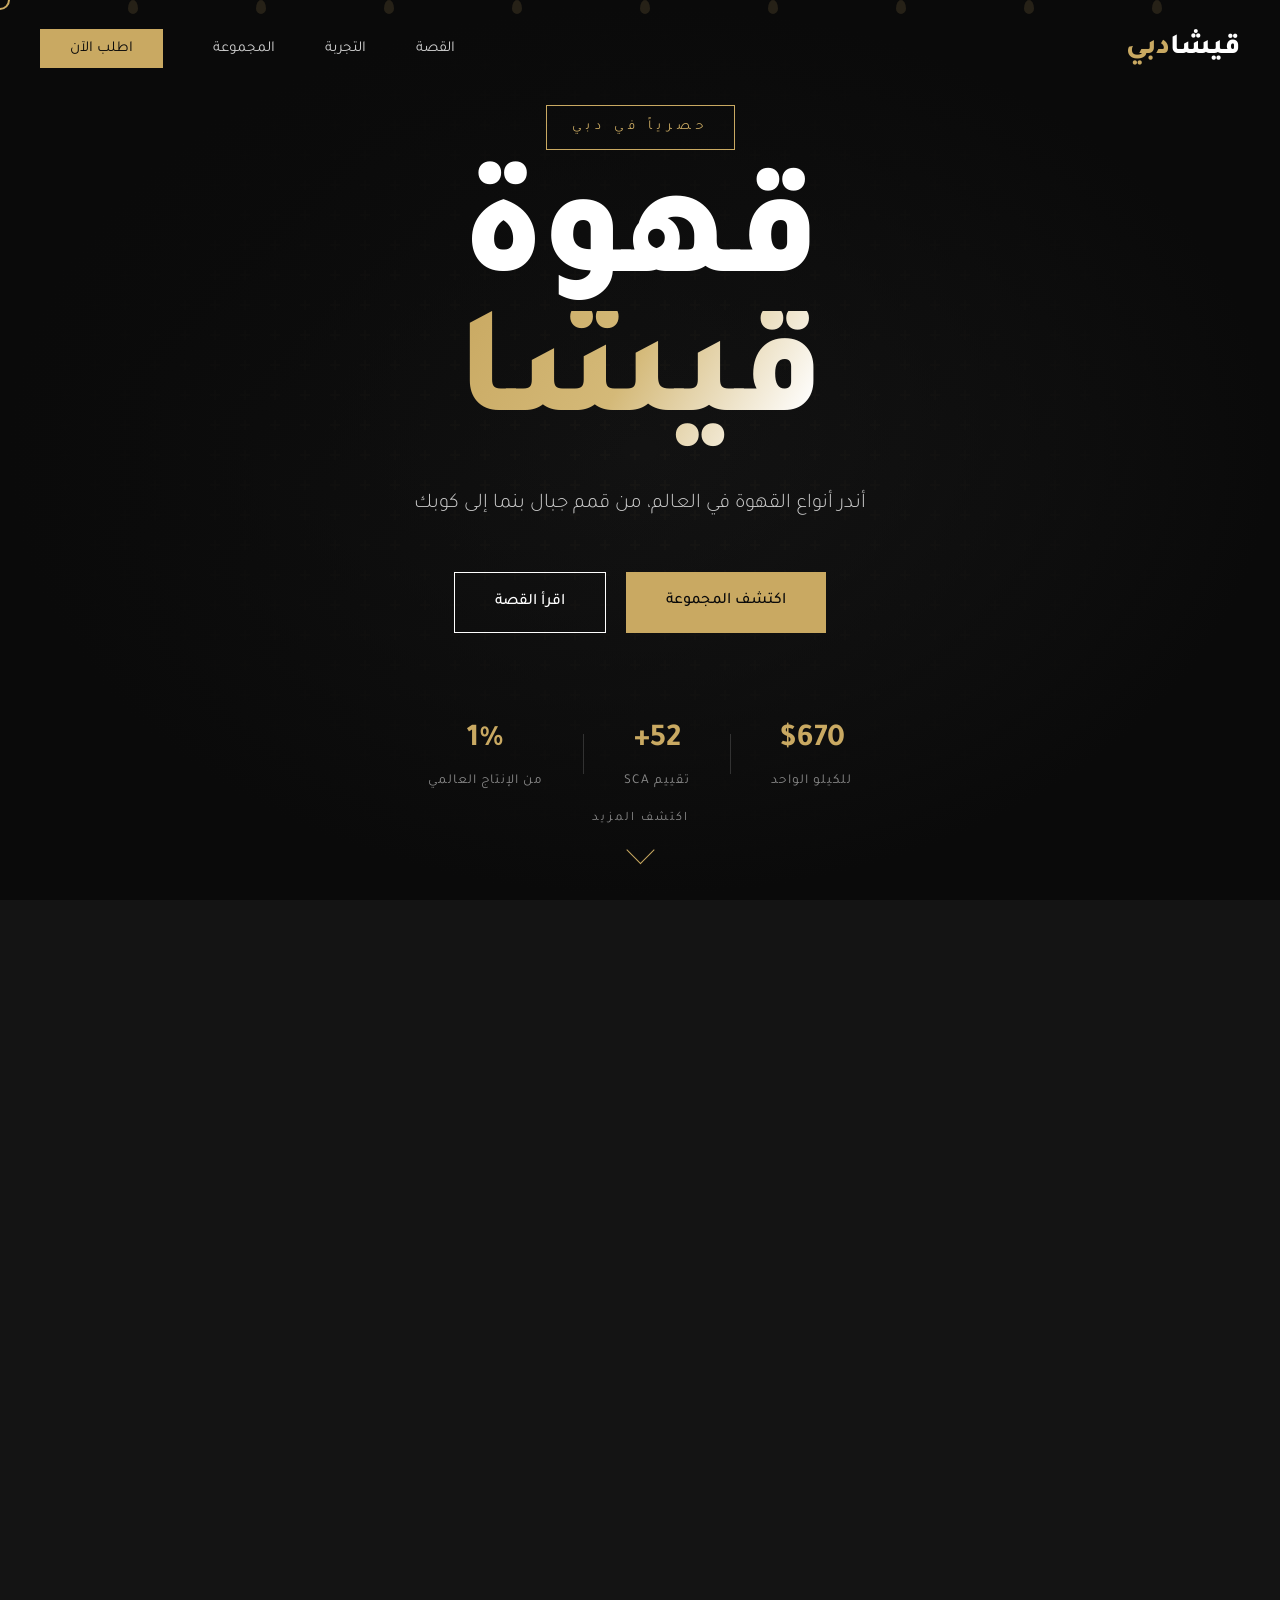
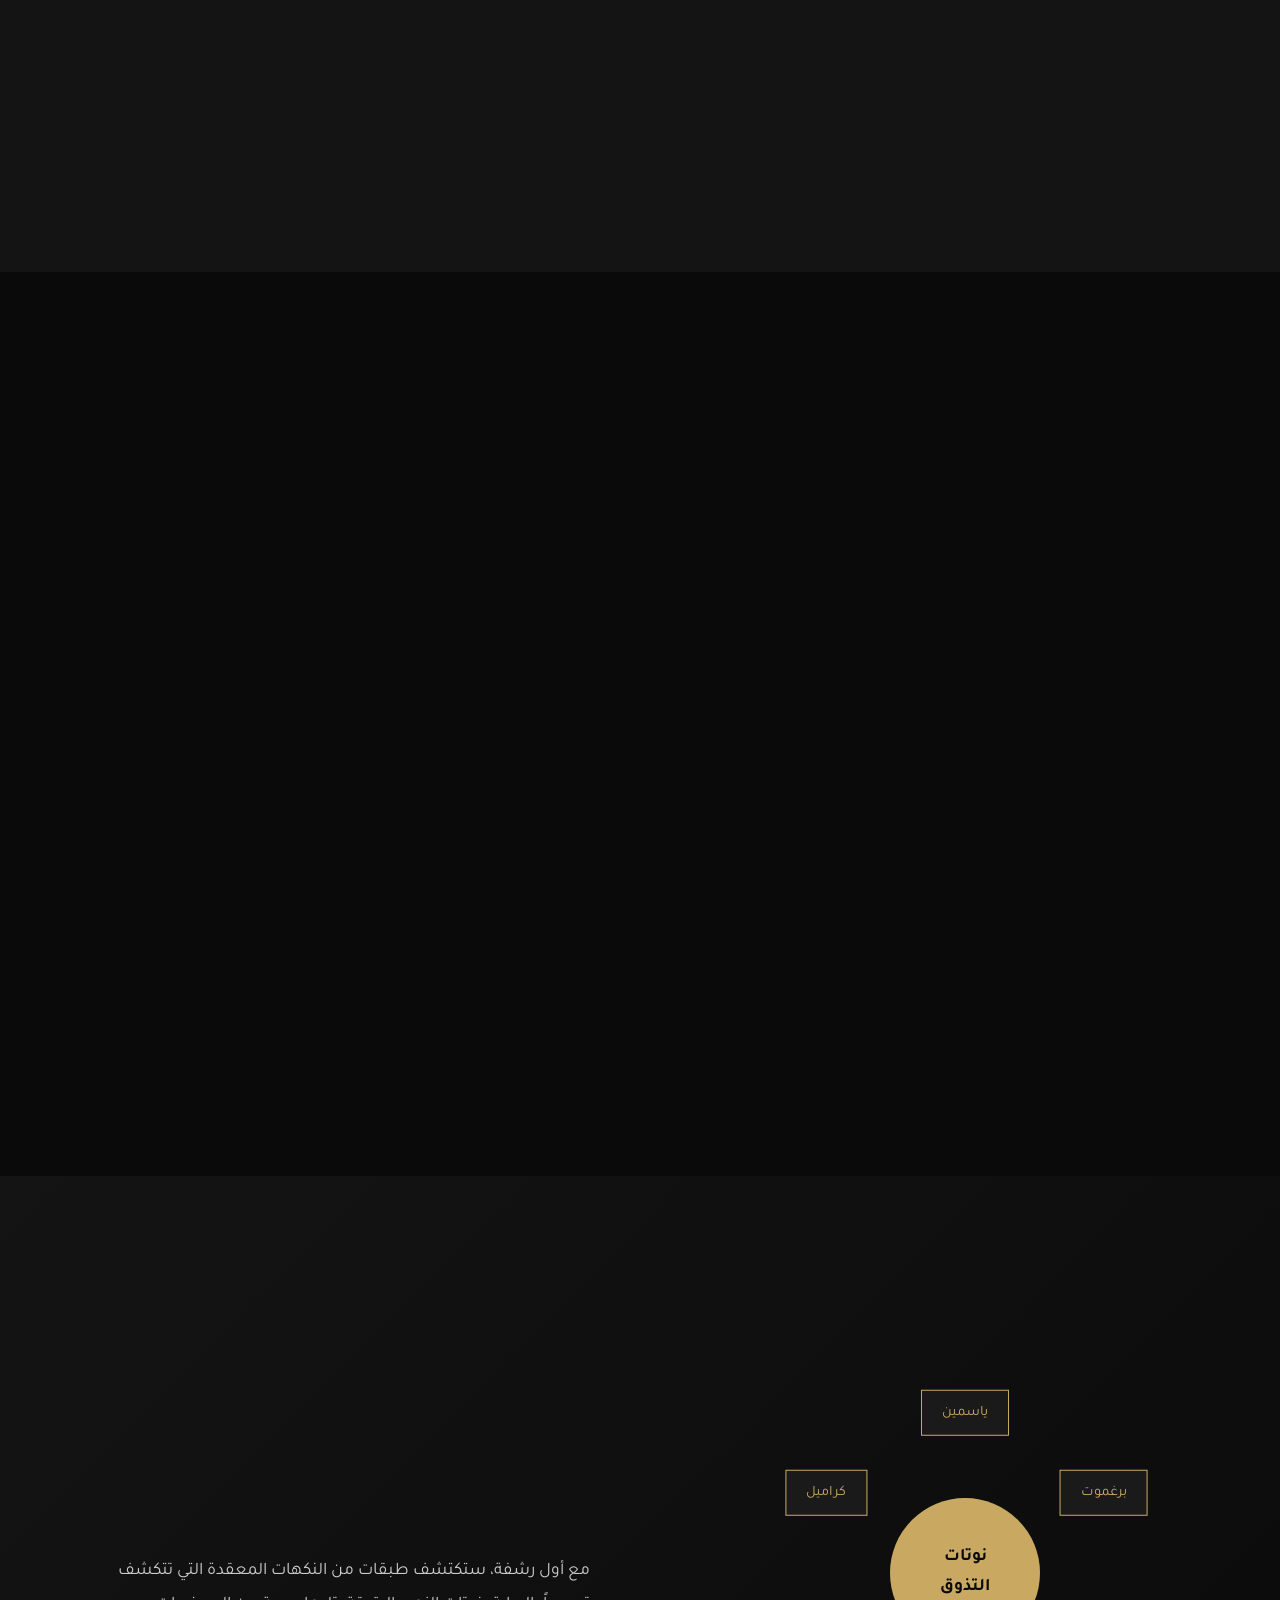
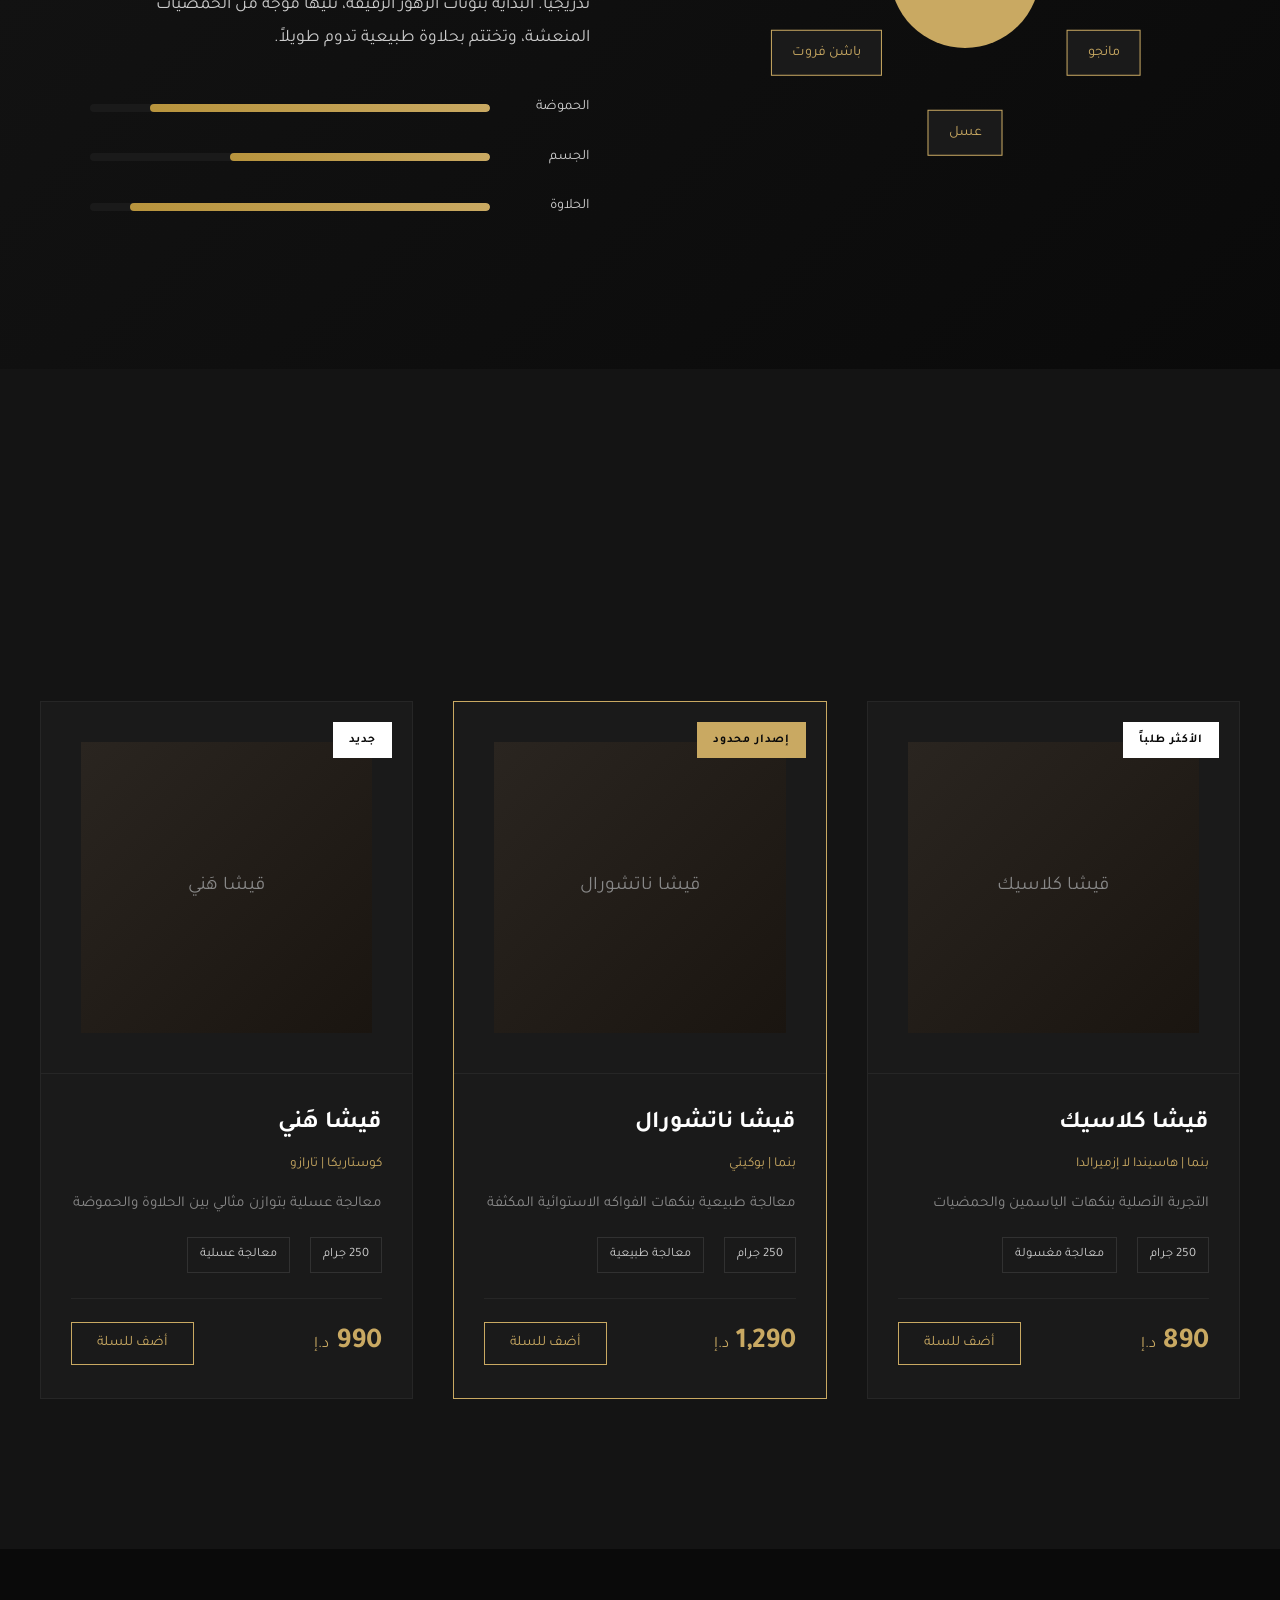
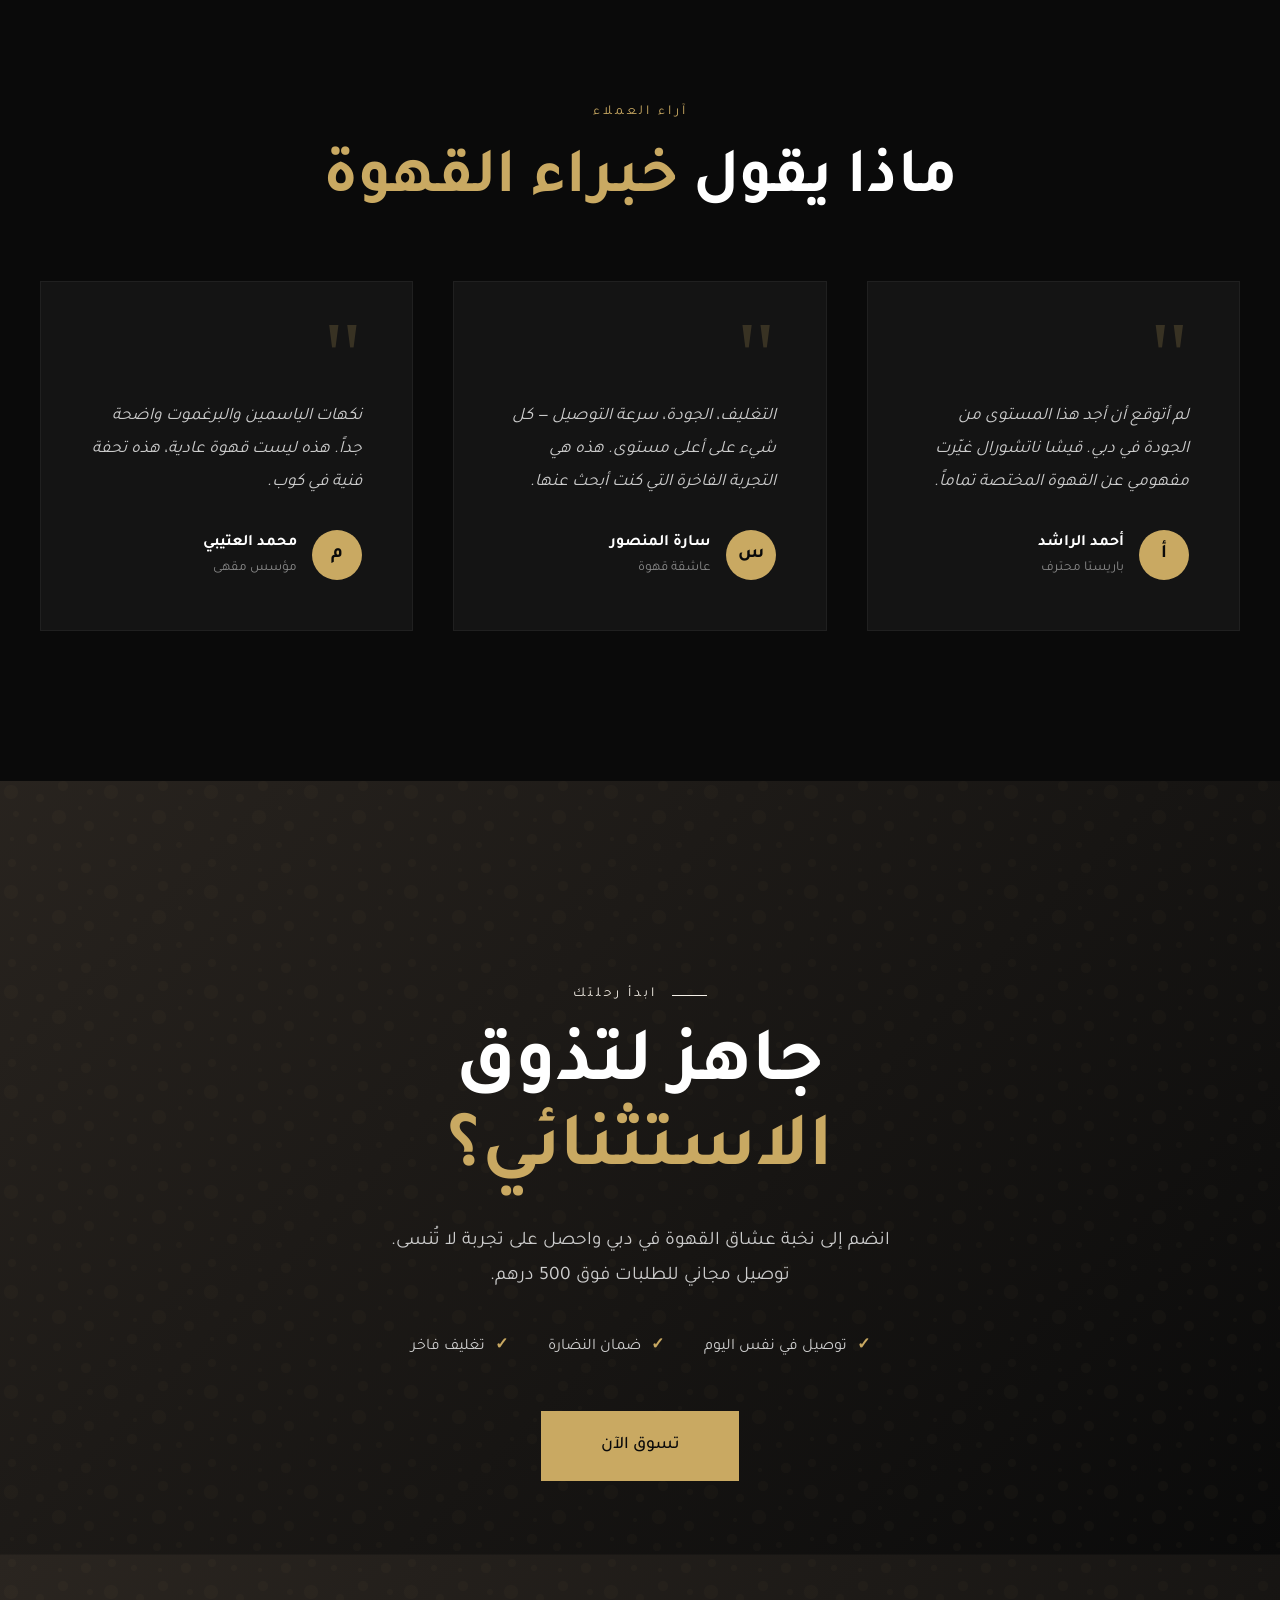
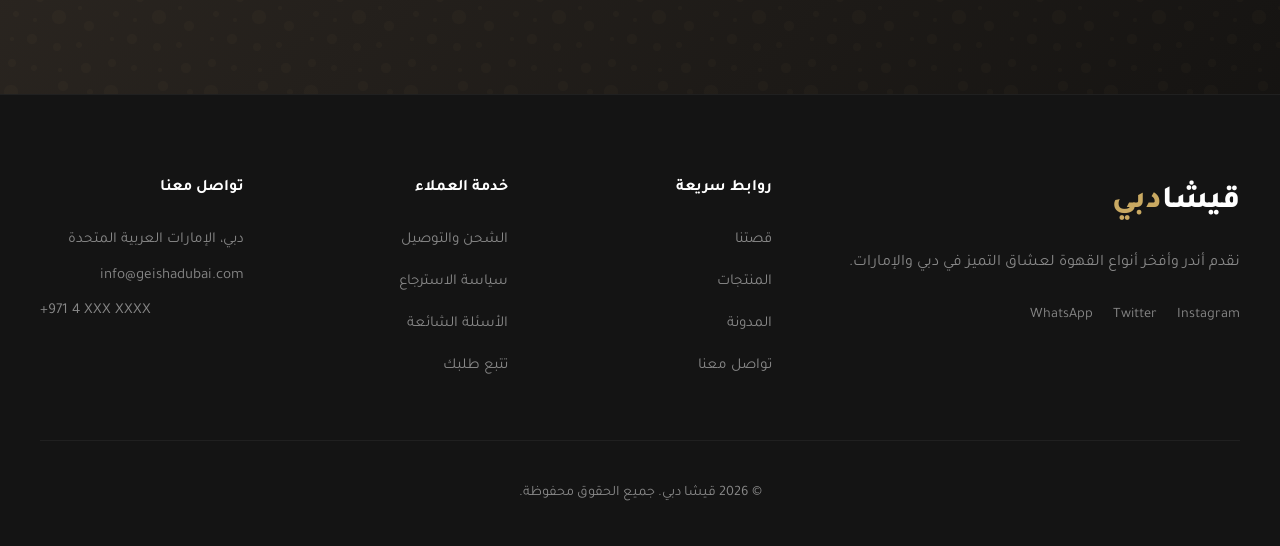
<file: index.html>
<!DOCTYPE html>
<html lang="ar" dir="rtl">
<head>
    <meta charset="UTF-8">
    <meta name="viewport" content="width=device-width, initial-scale=1.0">
    <title>قيشا دبي | القهوة الأسطورية</title>
    <link rel="preconnect" href="https://fonts.googleapis.com">
    <link rel="preconnect" href="https://fonts.gstatic.com" crossorigin>
    <link href="https://fonts.googleapis.com/css2?family=Tajawal:wght@300;400;500;700;800&display=swap" rel="stylesheet">
    <link rel="stylesheet" href="styles.css">
</head>
<body>
    <!-- Navigation -->
    <nav class="navbar">
        <div class="nav-container">
            <a href="#" class="logo">قيشا<span>دبي</span></a>
            <ul class="nav-links">
                <li><a href="#story">القصة</a></li>
                <li><a href="#experience">التجربة</a></li>
                <li><a href="#collection">المجموعة</a></li>
                <li><a href="#order" class="nav-cta">اطلب الآن</a></li>
            </ul>
        </div>
    </nav>

    <!-- Hero Section -->
    <section class="hero">
        <div class="hero-overlay"></div>
        <div class="hero-content">
            <span class="hero-tag">حصرياً في دبي</span>
            <h1 class="hero-title">
                قهوة<br>
                <span class="gold-text">قيشا</span>
            </h1>
            <p class="hero-subtitle">أندر أنواع القهوة في العالم، من قمم جبال بنما إلى كوبك</p>
            <div class="hero-cta">
                <a href="#order" class="btn btn-primary">اكتشف المجموعة</a>
                <a href="#story" class="btn btn-secondary">اقرأ القصة</a>
            </div>
            <div class="hero-stats">
                <div class="stat">
                    <span class="stat-number">$1,200</span>
                    <span class="stat-label">للكيلو الواحد</span>
                </div>
                <div class="stat-divider"></div>
                <div class="stat">
                    <span class="stat-number">94+</span>
                    <span class="stat-label">تقييم SCA</span>
                </div>
                <div class="stat-divider"></div>
                <div class="stat">
                    <span class="stat-number">2%</span>
                    <span class="stat-label">من الإنتاج العالمي</span>
                </div>
            </div>
        </div>
        <div class="scroll-indicator">
            <span>اكتشف المزيد</span>
            <div class="scroll-arrow"></div>
        </div>
    </section>

    <!-- Story Section -->
    <section id="story" class="story-section">
        <div class="container">
            <div class="story-grid">
                <div class="story-image">
                    <div class="image-frame">
                        <div class="image-placeholder">
                            <span>صورة مزارع قيشا</span>
                        </div>
                    </div>
                    <div class="floating-badge">
                        <span class="badge-year">منذ</span>
                        <span class="badge-number">1931</span>
                    </div>
                </div>
                <div class="story-content">
                    <span class="section-tag">الأصل</span>
                    <h2 class="section-title">قصة استثنائية<br>تبدأ من <span class="gold-text">إثيوبيا</span></h2>
                    <p class="story-text">
                        في أعماق غابات جيشا الإثيوبية، اكتُشفت هذه الحبة النادرة عام 1931.
                        رحلة امتدت عبر القارات حتى وصلت إلى مرتفعات بوكيتي في بنما،
                        حيث وجدت موطنها المثالي على ارتفاع 1,800 متر.
                    </p>
                    <p class="story-text">
                        اليوم، قيشا ليست مجرد قهوة — إنها تجربة حسية نادرة،
                        تحتضن نكهات الياسمين والبرغموت مع لمسات من فاكهة الاستوائية
                        التي لا تُنسى.
                    </p>
                    <div class="story-features">
                        <div class="feature">
                            <div class="feature-icon">🏔️</div>
                            <span>ارتفاع 1,800م</span>
                        </div>
                        <div class="feature">
                            <div class="feature-icon">🌡️</div>
                            <span>معالجة طبيعية</span>
                        </div>
                        <div class="feature">
                            <div class="feature-icon">✨</div>
                            <span>حصاد يدوي</span>
                        </div>
                    </div>
                </div>
            </div>
        </div>
    </section>

    <!-- Experience Section -->
    <section id="experience" class="experience-section">
        <div class="container">
            <div class="section-header">
                <span class="section-tag">التجربة</span>
                <h2 class="section-title">لماذا قيشا<br><span class="gold-text">استثنائية؟</span></h2>
            </div>
            <div class="experience-grid">
                <div class="experience-card">
                    <div class="card-number">01</div>
                    <h3 class="card-title">نكهة لا تُضاهى</h3>
                    <p class="card-text">
                        مزيج فريد من الياسمين، البرغموت، والمانجو الناضجة
                        يخلق سيمفونية من النكهات لم تختبرها من قبل.
                    </p>
                </div>
                <div class="experience-card">
                    <div class="card-number">02</div>
                    <h3 class="card-title">ندرة حقيقية</h3>
                    <p class="card-text">
                        أقل من 2% من إنتاج القهوة العالمي. كل كيس تحصل عليه
                        هو قطعة نادرة من التميز.
                    </p>
                </div>
                <div class="experience-card">
                    <div class="card-number">03</div>
                    <h3 class="card-title">معالجة دقيقة</h3>
                    <p class="card-text">
                        72 ساعة من التخمير المتحكم، تجفيف بطيء تحت الشمس،
                        وتحميص مخصص يحافظ على كل نوتة نكهة.
                    </p>
                </div>
                <div class="experience-card">
                    <div class="card-number">04</div>
                    <h3 class="card-title">تجربة فاخرة</h3>
                    <p class="card-text">
                        من التغليف الفاخر إلى بطاقة المصدر الموثقة،
                        كل تفصيلة صُممت لتجربة استثنائية.
                    </p>
                </div>
            </div>
        </div>
    </section>

    <!-- Tasting Notes -->
    <section class="tasting-section">
        <div class="container">
            <div class="tasting-content">
                <div class="tasting-wheel">
                    <div class="wheel-center">
                        <span>نوتات</span>
                        <span>التذوق</span>
                    </div>
                    <div class="wheel-item" style="--i: 1;">ياسمين</div>
                    <div class="wheel-item" style="--i: 2;">برغموت</div>
                    <div class="wheel-item" style="--i: 3;">مانجو</div>
                    <div class="wheel-item" style="--i: 4;">عسل</div>
                    <div class="wheel-item" style="--i: 5;">باشن فروت</div>
                    <div class="wheel-item" style="--i: 6;">كراميل</div>
                </div>
                <div class="tasting-info">
                    <span class="section-tag">التذوق</span>
                    <h2 class="section-title">رحلة حسية<br><span class="gold-text">لا تُنسى</span></h2>
                    <p class="tasting-text">
                        مع أول رشفة، ستكتشف طبقات من النكهات المعقدة التي تتكشف
                        تدريجياً. البداية بنوتات الزهور الرقيقة، تليها موجة من
                        الحمضيات المنعشة، وتختتم بحلاوة طبيعية تدوم طويلاً.
                    </p>
                    <div class="tasting-stats">
                        <div class="taste-stat">
                            <span class="taste-label">الحموضة</span>
                            <div class="taste-bar">
                                <div class="taste-fill" style="width: 85%;"></div>
                            </div>
                        </div>
                        <div class="taste-stat">
                            <span class="taste-label">الجسم</span>
                            <div class="taste-bar">
                                <div class="taste-fill" style="width: 65%;"></div>
                            </div>
                        </div>
                        <div class="taste-stat">
                            <span class="taste-label">الحلاوة</span>
                            <div class="taste-bar">
                                <div class="taste-fill" style="width: 90%;"></div>
                            </div>
                        </div>
                    </div>
                </div>
            </div>
        </div>
    </section>

    <!-- Collection Section -->
    <section id="collection" class="collection-section">
        <div class="container">
            <div class="section-header">
                <span class="section-tag">المجموعة</span>
                <h2 class="section-title">اختر <span class="gold-text">تجربتك</span></h2>
            </div>
            <div class="collection-grid">
                <!-- Product 1 -->
                <div class="product-card">
                    <div class="product-badge">الأكثر طلباً</div>
                    <div class="product-image">
                        <div class="image-placeholder dark">
                            <span>قيشا كلاسيك</span>
                        </div>
                    </div>
                    <div class="product-info">
                        <h3 class="product-name">قيشا كلاسيك</h3>
                        <p class="product-origin">بنما | هاسيندا لا إزميرالدا</p>
                        <p class="product-desc">التجربة الأصلية بنكهات الياسمين والحمضيات</p>
                        <div class="product-details">
                            <span class="product-weight">250 جرام</span>
                            <span class="product-process">معالجة مغسولة</span>
                        </div>
                        <div class="product-footer">
                            <span class="product-price">890 <small>د.إ</small></span>
                            <button class="btn-add">أضف للسلة</button>
                        </div>
                    </div>
                </div>

                <!-- Product 2 -->
                <div class="product-card featured">
                    <div class="product-badge gold">إصدار محدود</div>
                    <div class="product-image">
                        <div class="image-placeholder dark">
                            <span>قيشا ناتشورال</span>
                        </div>
                    </div>
                    <div class="product-info">
                        <h3 class="product-name">قيشا ناتشورال</h3>
                        <p class="product-origin">بنما | بوكيتي</p>
                        <p class="product-desc">معالجة طبيعية بنكهات الفواكه الاستوائية المكثفة</p>
                        <div class="product-details">
                            <span class="product-weight">250 جرام</span>
                            <span class="product-process">معالجة طبيعية</span>
                        </div>
                        <div class="product-footer">
                            <span class="product-price">1,290 <small>د.إ</small></span>
                            <button class="btn-add">أضف للسلة</button>
                        </div>
                    </div>
                </div>

                <!-- Product 3 -->
                <div class="product-card">
                    <div class="product-badge">جديد</div>
                    <div class="product-image">
                        <div class="image-placeholder dark">
                            <span>قيشا هَني</span>
                        </div>
                    </div>
                    <div class="product-info">
                        <h3 class="product-name">قيشا هَني</h3>
                        <p class="product-origin">كوستاريكا | تارازو</p>
                        <p class="product-desc">معالجة عسلية بتوازن مثالي بين الحلاوة والحموضة</p>
                        <div class="product-details">
                            <span class="product-weight">250 جرام</span>
                            <span class="product-process">معالجة عسلية</span>
                        </div>
                        <div class="product-footer">
                            <span class="product-price">990 <small>د.إ</small></span>
                            <button class="btn-add">أضف للسلة</button>
                        </div>
                    </div>
                </div>
            </div>
        </div>
    </section>

    <!-- Testimonials -->
    <section class="testimonials-section">
        <div class="container">
            <div class="section-header">
                <span class="section-tag">آراء العملاء</span>
                <h2 class="section-title">ماذا يقول <span class="gold-text">خبراء القهوة</span></h2>
            </div>
            <div class="testimonials-grid">
                <div class="testimonial-card">
                    <div class="testimonial-quote">"</div>
                    <p class="testimonial-text">
                        لم أتوقع أن أجد هذا المستوى من الجودة في دبي. قيشا ناتشورال
                        غيّرت مفهومي عن القهوة المختصة تماماً.
                    </p>
                    <div class="testimonial-author">
                        <div class="author-avatar">أ</div>
                        <div class="author-info">
                            <span class="author-name">أحمد الراشد</span>
                            <span class="author-title">باريستا محترف</span>
                        </div>
                    </div>
                </div>
                <div class="testimonial-card">
                    <div class="testimonial-quote">"</div>
                    <p class="testimonial-text">
                        التغليف، الجودة، سرعة التوصيل — كل شيء على أعلى مستوى.
                        هذه هي التجربة الفاخرة التي كنت أبحث عنها.
                    </p>
                    <div class="testimonial-author">
                        <div class="author-avatar">س</div>
                        <div class="author-info">
                            <span class="author-name">سارة المنصور</span>
                            <span class="author-title">عاشقة قهوة</span>
                        </div>
                    </div>
                </div>
                <div class="testimonial-card">
                    <div class="testimonial-quote">"</div>
                    <p class="testimonial-text">
                        نكهات الياسمين والبرغموت واضحة جداً. هذه ليست قهوة عادية،
                        هذه تحفة فنية في كوب.
                    </p>
                    <div class="testimonial-author">
                        <div class="author-avatar">م</div>
                        <div class="author-info">
                            <span class="author-name">محمد العتيبي</span>
                            <span class="author-title">مؤسس مقهى</span>
                        </div>
                    </div>
                </div>
            </div>
        </div>
    </section>

    <!-- CTA Section -->
    <section id="order" class="cta-section">
        <div class="cta-overlay"></div>
        <div class="container">
            <div class="cta-content">
                <span class="section-tag light">ابدأ رحلتك</span>
                <h2 class="cta-title">جاهز لتذوق<br><span class="gold-text">الاستثنائي؟</span></h2>
                <p class="cta-text">
                    انضم إلى نخبة عشاق القهوة في دبي واحصل على تجربة لا تُنسى.
                    <br>توصيل مجاني للطلبات فوق 500 درهم.
                </p>
                <div class="cta-benefits">
                    <div class="benefit">
                        <span class="benefit-icon">✓</span>
                        <span>توصيل في نفس اليوم</span>
                    </div>
                    <div class="benefit">
                        <span class="benefit-icon">✓</span>
                        <span>ضمان النضارة</span>
                    </div>
                    <div class="benefit">
                        <span class="benefit-icon">✓</span>
                        <span>تغليف فاخر</span>
                    </div>
                </div>
                <a href="#collection" class="btn btn-primary btn-large">تسوق الآن</a>
            </div>
        </div>
    </section>

    <!-- Footer -->
    <footer class="footer">
        <div class="container">
            <div class="footer-grid">
                <div class="footer-brand">
                    <a href="#" class="logo">قيشا<span>دبي</span></a>
                    <p class="footer-desc">
                        نقدم أندر وأفخر أنواع القهوة لعشاق التميز في دبي والإمارات.
                    </p>
                    <div class="social-links">
                        <a href="#" class="social-link">Instagram</a>
                        <a href="#" class="social-link">Twitter</a>
                        <a href="#" class="social-link">WhatsApp</a>
                    </div>
                </div>
                <div class="footer-links">
                    <h4>روابط سريعة</h4>
                    <ul>
                        <li><a href="#story">قصتنا</a></li>
                        <li><a href="#collection">المنتجات</a></li>
                        <li><a href="#">المدونة</a></li>
                        <li><a href="#">تواصل معنا</a></li>
                    </ul>
                </div>
                <div class="footer-links">
                    <h4>خدمة العملاء</h4>
                    <ul>
                        <li><a href="#">الشحن والتوصيل</a></li>
                        <li><a href="#">سياسة الاسترجاع</a></li>
                        <li><a href="#">الأسئلة الشائعة</a></li>
                        <li><a href="#">تتبع طلبك</a></li>
                    </ul>
                </div>
                <div class="footer-contact">
                    <h4>تواصل معنا</h4>
                    <p>دبي، الإمارات العربية المتحدة</p>
                    <p>info@geishadubai.com</p>
                    <p dir="ltr">+971 4 XXX XXXX</p>
                </div>
            </div>
            <div class="footer-bottom">
                <p>© 2026 قيشا دبي. جميع الحقوق محفوظة.</p>
            </div>
        </div>
    </footer>

    <script src="script.js"></script>
</body>
</html>
</file>
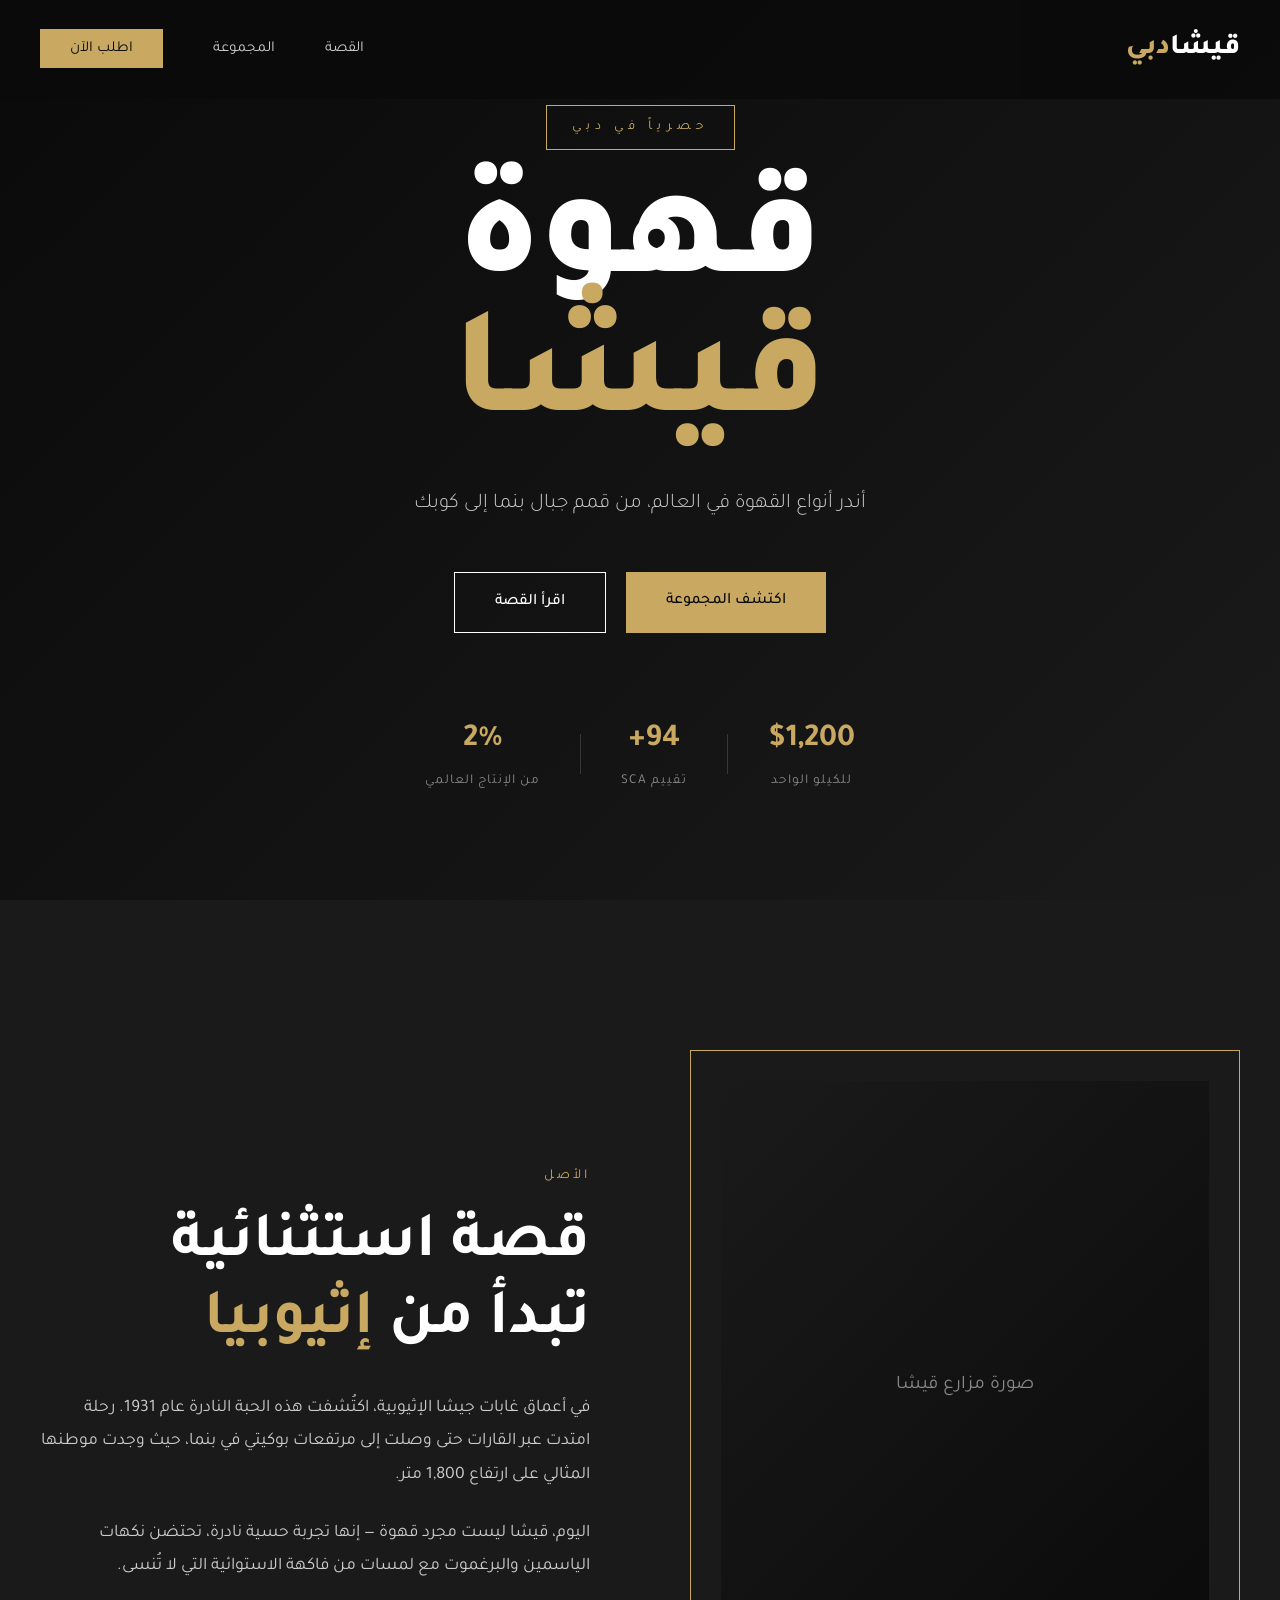
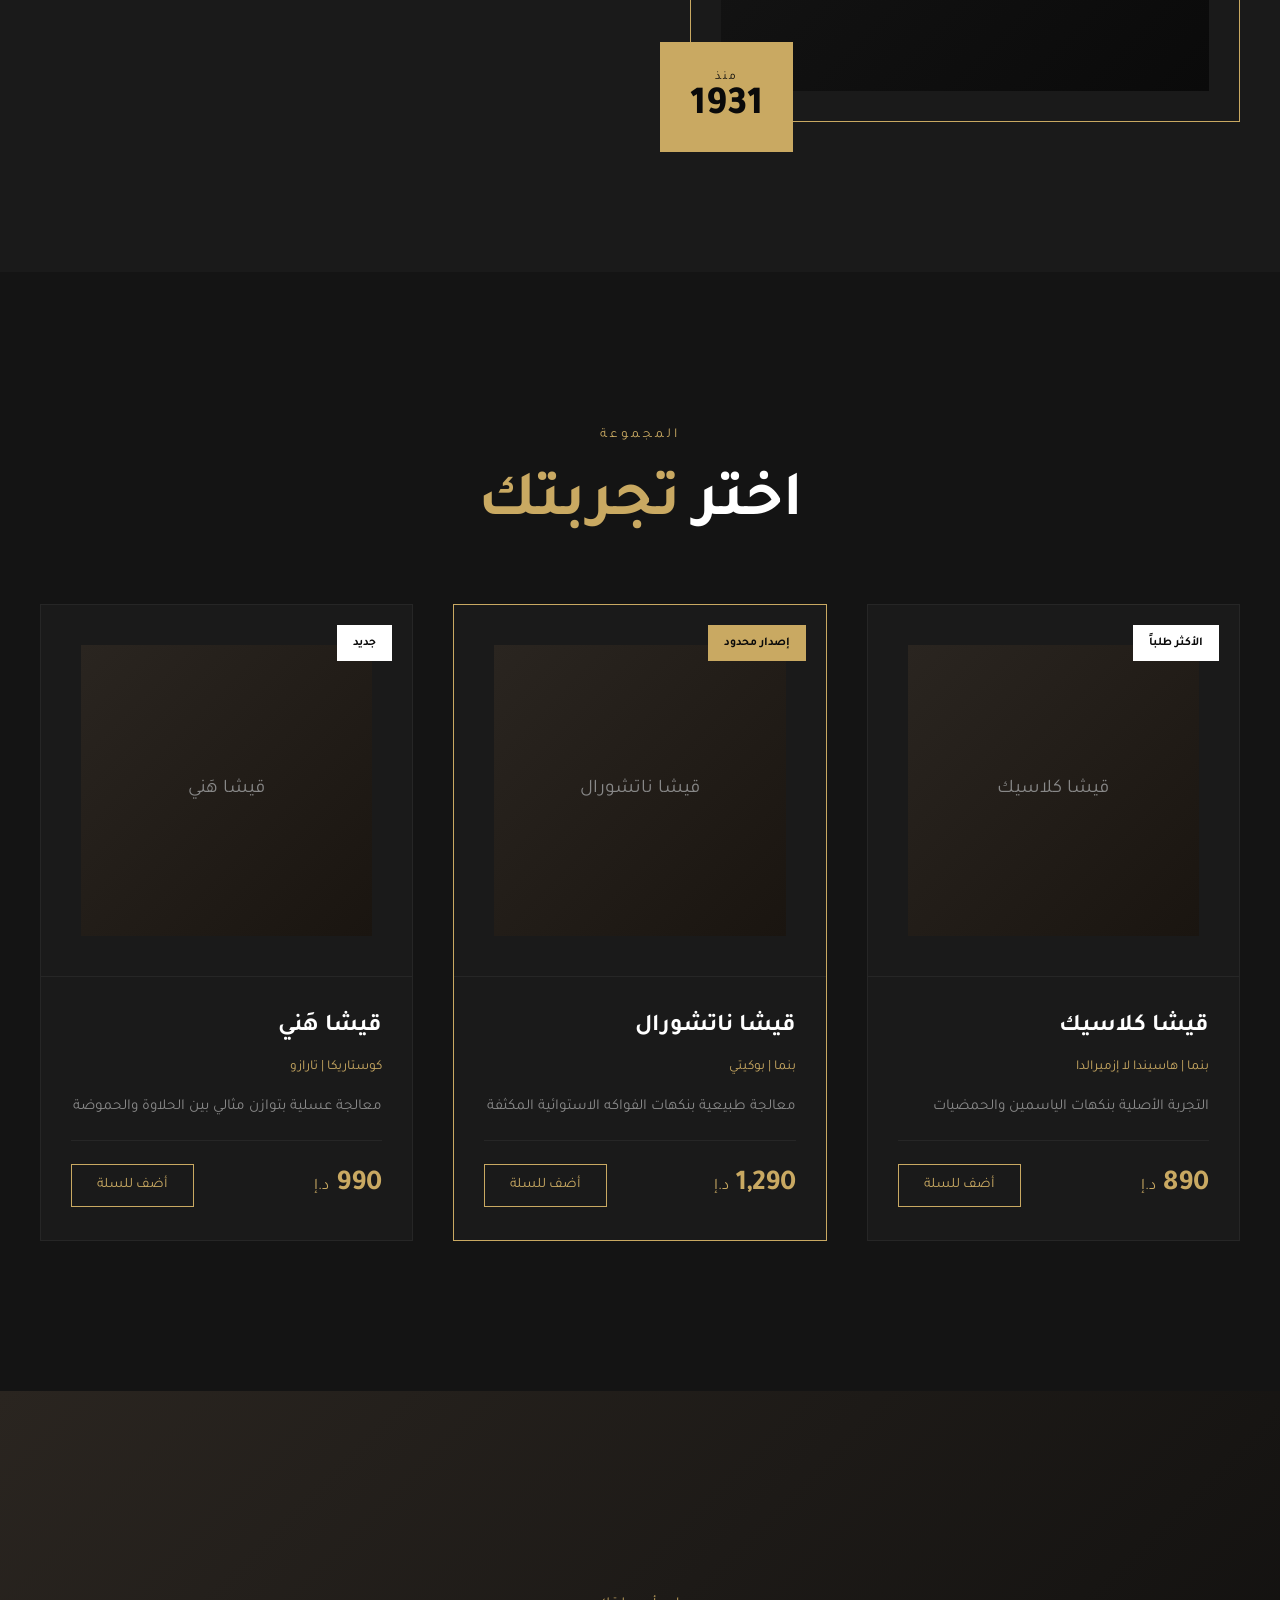
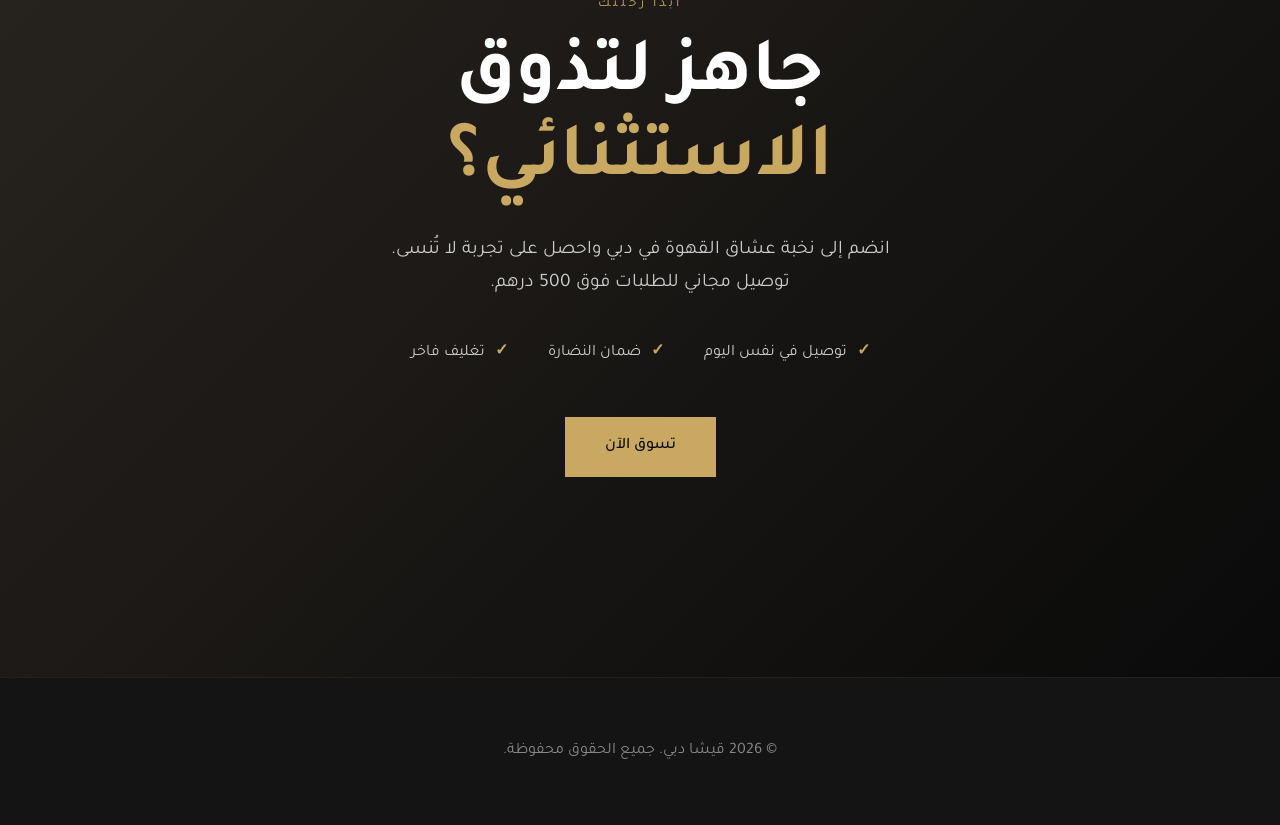
<file: preview.html>
<!DOCTYPE html>
<html lang="ar" dir="rtl">
<head>
    <meta charset="UTF-8">
    <meta name="viewport" content="width=device-width, initial-scale=1.0">
    <title>قيشا دبي | القهوة الأسطورية</title>
    <link href="https://fonts.googleapis.com/css2?family=Tajawal:wght@300;400;500;700;800&display=swap" rel="stylesheet">
    <style>
:root{--color-black:#0a0a0a;--color-dark:#1a1a1a;--color-gold:#c9a962;--color-gold-light:#d4b978;--color-cream:#f5f0e8;--color-white:#fff;--color-gray:#888;--color-gray-light:#ccc;--font-main:'Tajawal',sans-serif}*{margin:0;padding:0;box-sizing:border-box}html{scroll-behavior:smooth}body{font-family:var(--font-main);background:var(--color-black);color:var(--color-white);line-height:1.7}a{text-decoration:none;color:inherit}ul{list-style:none}.container{max-width:1400px;margin:0 auto;padding:0 40px}.gold-text{color:var(--color-gold)}.section-tag{display:inline-block;font-size:.85rem;letter-spacing:3px;text-transform:uppercase;color:var(--color-gold);margin-bottom:20px}.section-title{font-size:clamp(2.5rem,5vw,4rem);font-weight:700;line-height:1.2;margin-bottom:30px}.section-header{text-align:center;margin-bottom:60px}.btn{display:inline-block;padding:16px 40px;font-family:var(--font-main);font-size:1rem;font-weight:500;border:none;cursor:pointer;transition:all .4s ease}.btn-primary{background:var(--color-gold);color:var(--color-black)}.btn-secondary{background:transparent;color:var(--color-white);border:1px solid var(--color-white)}.navbar{position:fixed;top:0;left:0;right:0;z-index:1000;padding:25px 0;background:rgba(10,10,10,.9)}.nav-container{max-width:1400px;margin:0 auto;padding:0 40px;display:flex;justify-content:space-between;align-items:center}.logo{font-size:1.8rem;font-weight:800}.logo span{color:var(--color-gold)}.nav-links{display:flex;align-items:center;gap:50px}.nav-links a{font-size:.95rem;color:var(--color-gray-light)}.nav-cta{background:var(--color-gold)!important;color:var(--color-black)!important;padding:12px 30px}.hero{min-height:100vh;display:flex;align-items:center;justify-content:center;position:relative;background:linear-gradient(135deg,var(--color-black),var(--color-dark))}.hero-content{position:relative;z-index:2;text-align:center;padding:0 20px}.hero-tag{display:inline-block;font-size:.85rem;letter-spacing:5px;text-transform:uppercase;color:var(--color-gold);margin-bottom:30px;padding:10px 25px;border:1px solid var(--color-gold)}.hero-title{font-size:clamp(4rem,12vw,10rem);font-weight:800;line-height:.9;margin-bottom:30px}.hero-subtitle{font-size:1.3rem;color:var(--color-gray-light);max-width:600px;margin:0 auto 50px;font-weight:300}.hero-cta{display:flex;gap:20px;justify-content:center;flex-wrap:wrap;margin-bottom:80px}.hero-stats{display:flex;justify-content:center;align-items:center;gap:40px;flex-wrap:wrap}.stat{text-align:center}.stat-number{display:block;font-size:2rem;font-weight:700;color:var(--color-gold)}.stat-label{font-size:.85rem;color:var(--color-gray);text-transform:uppercase;letter-spacing:1px}.stat-divider{width:1px;height:40px;background:var(--color-gray);opacity:.3}.story-section{padding:150px 0;background:var(--color-dark)}.story-grid{display:grid;grid-template-columns:1fr 1fr;gap:100px;align-items:center}.story-image{position:relative}.image-frame{position:relative;padding:30px;border:1px solid var(--color-gold)}.image-placeholder{aspect-ratio:4/5;background:linear-gradient(135deg,var(--color-dark),var(--color-black));display:flex;align-items:center;justify-content:center;color:var(--color-gray);font-size:1.2rem}.floating-badge{position:absolute;bottom:-30px;left:-30px;background:var(--color-gold);color:var(--color-black);padding:25px 30px;text-align:center}.badge-year{display:block;font-size:.75rem;text-transform:uppercase;letter-spacing:2px}.badge-number{display:block;font-size:2.5rem;font-weight:800;line-height:1}.story-text{font-size:1.1rem;color:var(--color-gray-light);margin-bottom:25px;line-height:1.9}.collection-section{padding:150px 0;background:#141414}.collection-grid{display:grid;grid-template-columns:repeat(3,1fr);gap:40px}.product-card{background:var(--color-dark);border:1px solid rgba(255,255,255,.05);position:relative;overflow:hidden}.product-card.featured{border-color:var(--color-gold)}.product-badge{position:absolute;top:20px;right:20px;background:var(--color-white);color:var(--color-black);padding:8px 16px;font-size:.75rem;font-weight:600;text-transform:uppercase;z-index:2}.product-badge.gold{background:var(--color-gold)}.product-image{padding:40px}.product-image .image-placeholder{aspect-ratio:1;background:linear-gradient(135deg,#2a2520,#1a1510)}.product-info{padding:30px;border-top:1px solid rgba(255,255,255,.05)}.product-name{font-size:1.5rem;font-weight:600;margin-bottom:8px}.product-origin{font-size:.85rem;color:var(--color-gold);margin-bottom:15px}.product-desc{font-size:.95rem;color:var(--color-gray);margin-bottom:20px}.product-footer{display:flex;justify-content:space-between;align-items:center;padding-top:20px;border-top:1px solid rgba(255,255,255,.05)}.product-price{font-size:1.8rem;font-weight:700;color:var(--color-gold)}.product-price small{font-size:1rem;font-weight:400}.btn-add{background:transparent;border:1px solid var(--color-gold);color:var(--color-gold);padding:12px 25px;font-family:var(--font-main);font-size:.9rem;cursor:pointer}.cta-section{padding:200px 0;background:linear-gradient(135deg,#2a2520,var(--color-black));text-align:center}.cta-title{font-size:clamp(3rem,6vw,5rem);font-weight:700;line-height:1.1;margin-bottom:30px}.cta-text{font-size:1.2rem;color:var(--color-gray-light);margin-bottom:40px}.cta-benefits{display:flex;justify-content:center;gap:40px;margin-bottom:50px;flex-wrap:wrap}.benefit{display:flex;align-items:center;gap:10px;color:var(--color-gray-light)}.benefit-icon{color:var(--color-gold);font-weight:700}.footer{padding:60px 0;background:#141414;text-align:center;border-top:1px solid rgba(255,255,255,.05)}.footer p{color:var(--color-gray)}@media(max-width:992px){.story-grid,.collection-grid{grid-template-columns:1fr}}@media(max-width:768px){.container{padding:0 20px}.nav-links{display:none}.hero-stats{flex-direction:column}.stat-divider{width:50px;height:1px}}
    </style>
</head>
<body>
    <nav class="navbar"><div class="nav-container"><a href="#" class="logo">قيشا<span>دبي</span></a><ul class="nav-links"><li><a href="#story">القصة</a></li><li><a href="#collection">المجموعة</a></li><li><a href="#order" class="nav-cta">اطلب الآن</a></li></ul></div></nav>
    
    <section class="hero"><div class="hero-content"><span class="hero-tag">حصرياً في دبي</span><h1 class="hero-title">قهوة<br><span class="gold-text">قيشا</span></h1><p class="hero-subtitle">أندر أنواع القهوة في العالم، من قمم جبال بنما إلى كوبك</p><div class="hero-cta"><a href="#order" class="btn btn-primary">اكتشف المجموعة</a><a href="#story" class="btn btn-secondary">اقرأ القصة</a></div><div class="hero-stats"><div class="stat"><span class="stat-number">$1,200</span><span class="stat-label">للكيلو الواحد</span></div><div class="stat-divider"></div><div class="stat"><span class="stat-number">94+</span><span class="stat-label">تقييم SCA</span></div><div class="stat-divider"></div><div class="stat"><span class="stat-number">2%</span><span class="stat-label">من الإنتاج العالمي</span></div></div></div></section>

    <section id="story" class="story-section"><div class="container"><div class="story-grid"><div class="story-image"><div class="image-frame"><div class="image-placeholder">صورة مزارع قيشا</div></div><div class="floating-badge"><span class="badge-year">منذ</span><span class="badge-number">1931</span></div></div><div class="story-content"><span class="section-tag">الأصل</span><h2 class="section-title">قصة استثنائية<br>تبدأ من <span class="gold-text">إثيوبيا</span></h2><p class="story-text">في أعماق غابات جيشا الإثيوبية، اكتُشفت هذه الحبة النادرة عام 1931. رحلة امتدت عبر القارات حتى وصلت إلى مرتفعات بوكيتي في بنما، حيث وجدت موطنها المثالي على ارتفاع 1,800 متر.</p><p class="story-text">اليوم، قيشا ليست مجرد قهوة — إنها تجربة حسية نادرة، تحتضن نكهات الياسمين والبرغموت مع لمسات من فاكهة الاستوائية التي لا تُنسى.</p></div></div></div></section>

    <section id="collection" class="collection-section"><div class="container"><div class="section-header"><span class="section-tag">المجموعة</span><h2 class="section-title">اختر <span class="gold-text">تجربتك</span></h2></div><div class="collection-grid"><div class="product-card"><div class="product-badge">الأكثر طلباً</div><div class="product-image"><div class="image-placeholder">قيشا كلاسيك</div></div><div class="product-info"><h3 class="product-name">قيشا كلاسيك</h3><p class="product-origin">بنما | هاسيندا لا إزميرالدا</p><p class="product-desc">التجربة الأصلية بنكهات الياسمين والحمضيات</p><div class="product-footer"><span class="product-price">890 <small>د.إ</small></span><button class="btn-add">أضف للسلة</button></div></div></div><div class="product-card featured"><div class="product-badge gold">إصدار محدود</div><div class="product-image"><div class="image-placeholder">قيشا ناتشورال</div></div><div class="product-info"><h3 class="product-name">قيشا ناتشورال</h3><p class="product-origin">بنما | بوكيتي</p><p class="product-desc">معالجة طبيعية بنكهات الفواكه الاستوائية المكثفة</p><div class="product-footer"><span class="product-price">1,290 <small>د.إ</small></span><button class="btn-add">أضف للسلة</button></div></div></div><div class="product-card"><div class="product-badge">جديد</div><div class="product-image"><div class="image-placeholder">قيشا هَني</div></div><div class="product-info"><h3 class="product-name">قيشا هَني</h3><p class="product-origin">كوستاريكا | تارازو</p><p class="product-desc">معالجة عسلية بتوازن مثالي بين الحلاوة والحموضة</p><div class="product-footer"><span class="product-price">990 <small>د.إ</small></span><button class="btn-add">أضف للسلة</button></div></div></div></div></div></section>

    <section id="order" class="cta-section"><div class="container"><span class="section-tag">ابدأ رحلتك</span><h2 class="cta-title">جاهز لتذوق<br><span class="gold-text">الاستثنائي؟</span></h2><p class="cta-text">انضم إلى نخبة عشاق القهوة في دبي واحصل على تجربة لا تُنسى.<br>توصيل مجاني للطلبات فوق 500 درهم.</p><div class="cta-benefits"><div class="benefit"><span class="benefit-icon">✓</span><span>توصيل في نفس اليوم</span></div><div class="benefit"><span class="benefit-icon">✓</span><span>ضمان النضارة</span></div><div class="benefit"><span class="benefit-icon">✓</span><span>تغليف فاخر</span></div></div><a href="#collection" class="btn btn-primary">تسوق الآن</a></div></section>

    <footer class="footer"><div class="container"><p>© 2026 قيشا دبي. جميع الحقوق محفوظة.</p></div></footer>
</body>
</html>
</file>
<file: styles.css>
/* ===================================
   قيشا دبي - Premium Coffee Landing Page
   Luxury Brand Styling
   =================================== */

/* CSS Variables */
:root {
    --color-black: #0a0a0a;
    --color-dark: #1a1a1a;
    --color-darker: #141414;
    --color-gold: #c9a962;
    --color-gold-light: #d4b978;
    --color-gold-dark: #b8943d;
    --color-cream: #f5f0e8;
    --color-white: #ffffff;
    --color-gray: #888888;
    --color-gray-light: #cccccc;

    --font-main: 'Tajawal', sans-serif;

    --transition-smooth: all 0.4s cubic-bezier(0.4, 0, 0.2, 1);
    --transition-fast: all 0.2s ease;
}

/* Reset & Base */
*, *::before, *::after {
    margin: 0;
    padding: 0;
    box-sizing: border-box;
}

html {
    scroll-behavior: smooth;
    font-size: 16px;
}

body {
    font-family: var(--font-main);
    background-color: var(--color-black);
    color: var(--color-white);
    line-height: 1.7;
    overflow-x: hidden;
}

a {
    text-decoration: none;
    color: inherit;
    transition: var(--transition-fast);
}

ul {
    list-style: none;
}

img {
    max-width: 100%;
    display: block;
}

.container {
    max-width: 1400px;
    margin: 0 auto;
    padding: 0 40px;
}

/* Typography */
.gold-text {
    color: var(--color-gold);
}

.section-tag {
    display: inline-block;
    font-size: 0.85rem;
    letter-spacing: 3px;
    text-transform: uppercase;
    color: var(--color-gold);
    margin-bottom: 20px;
    position: relative;
    padding-right: 50px;
}

.section-tag::before {
    content: '';
    position: absolute;
    right: 0;
    top: 50%;
    width: 35px;
    height: 1px;
    background: var(--color-gold);
}

.section-tag.light {
    color: var(--color-cream);
}

.section-tag.light::before {
    background: var(--color-cream);
}

.section-title {
    font-size: clamp(2.5rem, 5vw, 4rem);
    font-weight: 700;
    line-height: 1.2;
    margin-bottom: 30px;
}

.section-header {
    text-align: center;
    margin-bottom: 60px;
}

.section-header .section-tag {
    padding-right: 0;
}

.section-header .section-tag::before {
    display: none;
}

/* Buttons */
.btn {
    display: inline-block;
    padding: 16px 40px;
    font-family: var(--font-main);
    font-size: 1rem;
    font-weight: 500;
    border: none;
    cursor: pointer;
    transition: var(--transition-smooth);
}

.btn-primary {
    background: var(--color-gold);
    color: var(--color-black);
}

.btn-primary:hover {
    background: var(--color-gold-light);
    transform: translateY(-2px);
    box-shadow: 0 10px 30px rgba(201, 169, 98, 0.3);
}

.btn-secondary {
    background: transparent;
    color: var(--color-white);
    border: 1px solid var(--color-white);
}

.btn-secondary:hover {
    background: var(--color-white);
    color: var(--color-black);
}

.btn-large {
    padding: 20px 60px;
    font-size: 1.1rem;
}

/* Navigation */
.navbar {
    position: fixed;
    top: 0;
    left: 0;
    right: 0;
    z-index: 1000;
    padding: 25px 0;
    transition: var(--transition-smooth);
}

.navbar.scrolled {
    background: rgba(10, 10, 10, 0.95);
    backdrop-filter: blur(20px);
    padding: 15px 0;
}

.nav-container {
    max-width: 1400px;
    margin: 0 auto;
    padding: 0 40px;
    display: flex;
    justify-content: space-between;
    align-items: center;
}

.logo {
    font-size: 1.8rem;
    font-weight: 800;
    color: var(--color-white);
}

.logo span {
    color: var(--color-gold);
}

.nav-links {
    display: flex;
    align-items: center;
    gap: 50px;
}

.nav-links a {
    font-size: 0.95rem;
    color: var(--color-gray-light);
    position: relative;
}

.nav-links a:hover {
    color: var(--color-white);
}

.nav-links a::after {
    content: '';
    position: absolute;
    bottom: -5px;
    right: 0;
    width: 0;
    height: 1px;
    background: var(--color-gold);
    transition: var(--transition-smooth);
}

.nav-links a:hover::after {
    width: 100%;
}

.nav-cta {
    background: var(--color-gold) !important;
    color: var(--color-black) !important;
    padding: 12px 30px;
}

.nav-cta::after {
    display: none !important;
}

.nav-cta:hover {
    background: var(--color-gold-light) !important;
}

/* Hero Section */
.hero {
    min-height: 100vh;
    display: flex;
    align-items: center;
    justify-content: center;
    position: relative;
    background: linear-gradient(135deg, var(--color-black) 0%, var(--color-dark) 100%);
    overflow: hidden;
}

.hero::before {
    content: '';
    position: absolute;
    top: 0;
    left: 0;
    right: 0;
    bottom: 0;
    background: url("data:image/svg+xml,%3Csvg width='60' height='60' viewBox='0 0 60 60' xmlns='http://www.w3.org/2000/svg'%3E%3Cg fill='none' fill-rule='evenodd'%3E%3Cg fill='%23c9a962' fill-opacity='0.03'%3E%3Cpath d='M36 34v-4h-2v4h-4v2h4v4h2v-4h4v-2h-4zm0-30V0h-2v4h-4v2h4v4h2V6h4V4h-4zM6 34v-4H4v4H0v2h4v4h2v-4h4v-2H6zM6 4V0H4v4H0v2h4v4h2V6h4V4H6z'/%3E%3C/g%3E%3C/g%3E%3C/svg%3E");
}

.hero-overlay {
    position: absolute;
    top: 0;
    left: 0;
    right: 0;
    bottom: 0;
    background: radial-gradient(ellipse at center, transparent 0%, var(--color-black) 70%);
}

.hero-content {
    position: relative;
    z-index: 2;
    text-align: center;
    padding: 0 20px;
}

.hero-tag {
    display: inline-block;
    font-size: 0.85rem;
    letter-spacing: 5px;
    text-transform: uppercase;
    color: var(--color-gold);
    margin-bottom: 30px;
    padding: 10px 25px;
    border: 1px solid var(--color-gold);
}

.hero-title {
    font-size: clamp(4rem, 12vw, 10rem);
    font-weight: 800;
    line-height: 0.9;
    margin-bottom: 30px;
    letter-spacing: -2px;
}

.hero-subtitle {
    font-size: 1.3rem;
    color: var(--color-gray-light);
    max-width: 600px;
    margin: 0 auto 50px;
    font-weight: 300;
}

.hero-cta {
    display: flex;
    gap: 20px;
    justify-content: center;
    flex-wrap: wrap;
    margin-bottom: 80px;
}

.hero-stats {
    display: flex;
    justify-content: center;
    align-items: center;
    gap: 40px;
    flex-wrap: wrap;
}

.stat {
    text-align: center;
}

.stat-number {
    display: block;
    font-size: 2rem;
    font-weight: 700;
    color: var(--color-gold);
}

.stat-label {
    font-size: 0.85rem;
    color: var(--color-gray);
    text-transform: uppercase;
    letter-spacing: 1px;
}

.stat-divider {
    width: 1px;
    height: 40px;
    background: var(--color-gray);
    opacity: 0.3;
}

.scroll-indicator {
    position: absolute;
    bottom: 40px;
    left: 50%;
    transform: translateX(-50%);
    text-align: center;
    color: var(--color-gray);
    font-size: 0.8rem;
    letter-spacing: 2px;
    animation: bounce 2s infinite;
}

.scroll-arrow {
    width: 20px;
    height: 20px;
    margin: 10px auto 0;
    border-left: 1px solid var(--color-gold);
    border-bottom: 1px solid var(--color-gold);
    transform: rotate(-45deg);
}

@keyframes bounce {
    0%, 20%, 50%, 80%, 100% { transform: translateX(-50%) translateY(0); }
    40% { transform: translateX(-50%) translateY(-10px); }
    60% { transform: translateX(-50%) translateY(-5px); }
}

/* Story Section */
.story-section {
    padding: 150px 0;
    background: var(--color-darker);
}

.story-grid {
    display: grid;
    grid-template-columns: 1fr 1fr;
    gap: 100px;
    align-items: center;
}

.story-image {
    position: relative;
}

.image-frame {
    position: relative;
    padding: 30px;
    border: 1px solid var(--color-gold);
}

.image-frame::before {
    content: '';
    position: absolute;
    top: -15px;
    right: -15px;
    bottom: 15px;
    left: 15px;
    border: 1px solid rgba(201, 169, 98, 0.3);
}

.image-placeholder {
    aspect-ratio: 4/5;
    background: linear-gradient(135deg, var(--color-dark) 0%, var(--color-black) 100%);
    display: flex;
    align-items: center;
    justify-content: center;
    color: var(--color-gray);
    font-size: 1.2rem;
}

.image-placeholder.dark {
    background: linear-gradient(135deg, #2a2520 0%, #1a1510 100%);
}

.floating-badge {
    position: absolute;
    bottom: -30px;
    left: -30px;
    background: var(--color-gold);
    color: var(--color-black);
    padding: 25px 30px;
    text-align: center;
}

.badge-year {
    display: block;
    font-size: 0.75rem;
    text-transform: uppercase;
    letter-spacing: 2px;
}

.badge-number {
    display: block;
    font-size: 2.5rem;
    font-weight: 800;
    line-height: 1;
}

.story-content {
    padding-right: 50px;
}

.story-text {
    font-size: 1.1rem;
    color: var(--color-gray-light);
    margin-bottom: 25px;
    line-height: 1.9;
}

.story-features {
    display: flex;
    gap: 30px;
    margin-top: 40px;
}

.feature {
    display: flex;
    align-items: center;
    gap: 12px;
    padding: 15px 25px;
    background: var(--color-dark);
    border: 1px solid rgba(201, 169, 98, 0.2);
}

.feature-icon {
    font-size: 1.5rem;
}

.feature span {
    font-size: 0.9rem;
    color: var(--color-gray-light);
}

/* Experience Section */
.experience-section {
    padding: 150px 0;
    background: var(--color-black);
}

.experience-grid {
    display: grid;
    grid-template-columns: repeat(4, 1fr);
    gap: 30px;
}

.experience-card {
    padding: 50px 35px;
    background: var(--color-darker);
    border: 1px solid transparent;
    transition: var(--transition-smooth);
    position: relative;
    overflow: hidden;
}

.experience-card::before {
    content: '';
    position: absolute;
    top: 0;
    right: 0;
    width: 100%;
    height: 3px;
    background: linear-gradient(90deg, var(--color-gold), transparent);
    transform: translateX(100%);
    transition: var(--transition-smooth);
}

.experience-card:hover {
    border-color: rgba(201, 169, 98, 0.3);
    transform: translateY(-10px);
}

.experience-card:hover::before {
    transform: translateX(0);
}

.card-number {
    font-size: 4rem;
    font-weight: 800;
    color: rgba(201, 169, 98, 0.1);
    line-height: 1;
    margin-bottom: 20px;
}

.card-title {
    font-size: 1.3rem;
    font-weight: 600;
    margin-bottom: 15px;
    color: var(--color-white);
}

.card-text {
    font-size: 0.95rem;
    color: var(--color-gray);
    line-height: 1.8;
}

/* Tasting Section */
.tasting-section {
    padding: 150px 0;
    background: linear-gradient(135deg, var(--color-darker) 0%, var(--color-black) 100%);
}

.tasting-content {
    display: grid;
    grid-template-columns: 1fr 1fr;
    gap: 100px;
    align-items: center;
}

.tasting-wheel {
    position: relative;
    width: 400px;
    height: 400px;
    margin: 0 auto;
}

.wheel-center {
    position: absolute;
    top: 50%;
    left: 50%;
    transform: translate(-50%, -50%);
    width: 150px;
    height: 150px;
    background: var(--color-gold);
    border-radius: 50%;
    display: flex;
    flex-direction: column;
    align-items: center;
    justify-content: center;
    color: var(--color-black);
    font-weight: 700;
    font-size: 1.1rem;
    z-index: 2;
}

.wheel-item {
    position: absolute;
    top: 50%;
    left: 50%;
    padding: 10px 20px;
    background: var(--color-dark);
    border: 1px solid var(--color-gold);
    color: var(--color-gold);
    font-size: 0.9rem;
    transform-origin: center;
    --angle: calc((var(--i) - 1) * 60deg);
    transform: translate(-50%, -50%) rotate(var(--angle)) translateY(-160px) rotate(calc(-1 * var(--angle)));
}

.tasting-info {
    padding-left: 50px;
}

.tasting-text {
    font-size: 1.1rem;
    color: var(--color-gray-light);
    line-height: 1.9;
    margin-bottom: 40px;
}

.tasting-stats {
    display: flex;
    flex-direction: column;
    gap: 25px;
}

.taste-stat {
    display: flex;
    align-items: center;
    gap: 20px;
}

.taste-label {
    min-width: 80px;
    font-size: 0.9rem;
    color: var(--color-gray-light);
}

.taste-bar {
    flex: 1;
    height: 8px;
    background: var(--color-dark);
    border-radius: 4px;
    overflow: hidden;
}

.taste-fill {
    height: 100%;
    background: linear-gradient(90deg, var(--color-gold-dark), var(--color-gold));
    border-radius: 4px;
    transition: width 1s ease;
}

/* Collection Section */
.collection-section {
    padding: 150px 0;
    background: var(--color-darker);
}

.collection-grid {
    display: grid;
    grid-template-columns: repeat(3, 1fr);
    gap: 40px;
}

.product-card {
    background: var(--color-dark);
    border: 1px solid rgba(255, 255, 255, 0.05);
    transition: var(--transition-smooth);
    position: relative;
    overflow: hidden;
}

.product-card:hover {
    transform: translateY(-10px);
    border-color: rgba(201, 169, 98, 0.3);
}

.product-card.featured {
    border-color: var(--color-gold);
}

.product-badge {
    position: absolute;
    top: 20px;
    right: 20px;
    background: var(--color-white);
    color: var(--color-black);
    padding: 8px 16px;
    font-size: 0.75rem;
    font-weight: 600;
    text-transform: uppercase;
    letter-spacing: 1px;
    z-index: 2;
}

.product-badge.gold {
    background: var(--color-gold);
}

.product-image {
    padding: 40px;
}

.product-image .image-placeholder {
    aspect-ratio: 1;
}

.product-info {
    padding: 30px;
    border-top: 1px solid rgba(255, 255, 255, 0.05);
}

.product-name {
    font-size: 1.5rem;
    font-weight: 600;
    margin-bottom: 8px;
}

.product-origin {
    font-size: 0.85rem;
    color: var(--color-gold);
    margin-bottom: 15px;
}

.product-desc {
    font-size: 0.95rem;
    color: var(--color-gray);
    margin-bottom: 20px;
    line-height: 1.7;
}

.product-details {
    display: flex;
    gap: 20px;
    margin-bottom: 25px;
}

.product-details span {
    font-size: 0.8rem;
    color: var(--color-gray-light);
    padding: 6px 12px;
    border: 1px solid rgba(255, 255, 255, 0.1);
}

.product-footer {
    display: flex;
    justify-content: space-between;
    align-items: center;
    padding-top: 20px;
    border-top: 1px solid rgba(255, 255, 255, 0.05);
}

.product-price {
    font-size: 1.8rem;
    font-weight: 700;
    color: var(--color-gold);
}

.product-price small {
    font-size: 1rem;
    font-weight: 400;
}

.btn-add {
    background: transparent;
    border: 1px solid var(--color-gold);
    color: var(--color-gold);
    padding: 12px 25px;
    font-family: var(--font-main);
    font-size: 0.9rem;
    cursor: pointer;
    transition: var(--transition-smooth);
}

.btn-add:hover {
    background: var(--color-gold);
    color: var(--color-black);
}

/* Testimonials Section */
.testimonials-section {
    padding: 150px 0;
    background: var(--color-black);
}

.testimonials-grid {
    display: grid;
    grid-template-columns: repeat(3, 1fr);
    gap: 40px;
}

.testimonial-card {
    padding: 50px;
    background: var(--color-darker);
    border: 1px solid rgba(255, 255, 255, 0.05);
    position: relative;
}

.testimonial-quote {
    font-size: 6rem;
    color: var(--color-gold);
    opacity: 0.2;
    line-height: 0.5;
    margin-bottom: 20px;
    font-family: serif;
}

.testimonial-text {
    font-size: 1.1rem;
    color: var(--color-gray-light);
    line-height: 1.9;
    margin-bottom: 30px;
    font-style: italic;
}

.testimonial-author {
    display: flex;
    align-items: center;
    gap: 15px;
}

.author-avatar {
    width: 50px;
    height: 50px;
    background: var(--color-gold);
    border-radius: 50%;
    display: flex;
    align-items: center;
    justify-content: center;
    color: var(--color-black);
    font-weight: 700;
    font-size: 1.2rem;
}

.author-info {
    display: flex;
    flex-direction: column;
}

.author-name {
    font-weight: 600;
    color: var(--color-white);
}

.author-title {
    font-size: 0.85rem;
    color: var(--color-gray);
}

/* CTA Section */
.cta-section {
    padding: 200px 0;
    background: linear-gradient(135deg, #2a2520 0%, var(--color-black) 100%);
    position: relative;
    overflow: hidden;
}

.cta-overlay {
    position: absolute;
    top: 0;
    left: 0;
    right: 0;
    bottom: 0;
    background: url("data:image/svg+xml,%3Csvg width='100' height='100' viewBox='0 0 100 100' xmlns='http://www.w3.org/2000/svg'%3E%3Cpath d='M11 18c3.866 0 7-3.134 7-7s-3.134-7-7-7-7 3.134-7 7 3.134 7 7 7zm48 25c3.866 0 7-3.134 7-7s-3.134-7-7-7-7 3.134-7 7 3.134 7 7 7zm-43-7c1.657 0 3-1.343 3-3s-1.343-3-3-3-3 1.343-3 3 1.343 3 3 3zm63 31c1.657 0 3-1.343 3-3s-1.343-3-3-3-3 1.343-3 3 1.343 3 3 3zM34 90c1.657 0 3-1.343 3-3s-1.343-3-3-3-3 1.343-3 3 1.343 3 3 3zm56-76c1.657 0 3-1.343 3-3s-1.343-3-3-3-3 1.343-3 3 1.343 3 3 3zM12 86c2.21 0 4-1.79 4-4s-1.79-4-4-4-4 1.79-4 4 1.79 4 4 4zm28-65c2.21 0 4-1.79 4-4s-1.79-4-4-4-4 1.79-4 4 1.79 4 4 4zm23-11c2.76 0 5-2.24 5-5s-2.24-5-5-5-5 2.24-5 5 2.24 5 5 5zm-6 60c2.21 0 4-1.79 4-4s-1.79-4-4-4-4 1.79-4 4 1.79 4 4 4zm29 22c2.76 0 5-2.24 5-5s-2.24-5-5-5-5 2.24-5 5 2.24 5 5 5zM32 63c2.76 0 5-2.24 5-5s-2.24-5-5-5-5 2.24-5 5 2.24 5 5 5zm57-13c2.76 0 5-2.24 5-5s-2.24-5-5-5-5 2.24-5 5 2.24 5 5 5zm-9-21c1.105 0 2-.895 2-2s-.895-2-2-2-2 .895-2 2 .895 2 2 2zM60 91c1.105 0 2-.895 2-2s-.895-2-2-2-2 .895-2 2 .895 2 2 2zM35 41c1.105 0 2-.895 2-2s-.895-2-2-2-2 .895-2 2 .895 2 2 2zM12 60c1.105 0 2-.895 2-2s-.895-2-2-2-2 .895-2 2 .895 2 2 2z' fill='%23c9a962' fill-opacity='0.03' fill-rule='evenodd'/%3E%3C/svg%3E");
}

.cta-content {
    position: relative;
    z-index: 2;
    text-align: center;
    max-width: 700px;
    margin: 0 auto;
}

.cta-title {
    font-size: clamp(3rem, 6vw, 5rem);
    font-weight: 700;
    line-height: 1.1;
    margin-bottom: 30px;
}

.cta-text {
    font-size: 1.2rem;
    color: var(--color-gray-light);
    margin-bottom: 40px;
    line-height: 1.8;
}

.cta-benefits {
    display: flex;
    justify-content: center;
    gap: 40px;
    margin-bottom: 50px;
    flex-wrap: wrap;
}

.benefit {
    display: flex;
    align-items: center;
    gap: 10px;
    color: var(--color-gray-light);
}

.benefit-icon {
    color: var(--color-gold);
    font-weight: 700;
}

/* Footer */
.footer {
    padding: 80px 0 40px;
    background: var(--color-darker);
    border-top: 1px solid rgba(255, 255, 255, 0.05);
}

.footer-grid {
    display: grid;
    grid-template-columns: 2fr 1fr 1fr 1fr;
    gap: 60px;
    margin-bottom: 60px;
}

.footer-brand .logo {
    font-size: 2rem;
    margin-bottom: 20px;
    display: inline-block;
}

.footer-desc {
    color: var(--color-gray);
    line-height: 1.8;
    margin-bottom: 25px;
}

.social-links {
    display: flex;
    gap: 20px;
}

.social-link {
    color: var(--color-gray);
    font-size: 0.9rem;
}

.social-link:hover {
    color: var(--color-gold);
}

.footer-links h4,
.footer-contact h4 {
    color: var(--color-white);
    font-size: 1rem;
    font-weight: 600;
    margin-bottom: 25px;
}

.footer-links ul {
    display: flex;
    flex-direction: column;
    gap: 15px;
}

.footer-links a {
    color: var(--color-gray);
    font-size: 0.95rem;
}

.footer-links a:hover {
    color: var(--color-gold);
}

.footer-contact p {
    color: var(--color-gray);
    margin-bottom: 10px;
    font-size: 0.95rem;
}

.footer-bottom {
    padding-top: 40px;
    border-top: 1px solid rgba(255, 255, 255, 0.05);
    text-align: center;
}

.footer-bottom p {
    color: var(--color-gray);
    font-size: 0.9rem;
}

/* Responsive */
@media (max-width: 1200px) {
    .experience-grid {
        grid-template-columns: repeat(2, 1fr);
    }

    .collection-grid {
        grid-template-columns: repeat(2, 1fr);
    }
}

@media (max-width: 992px) {
    .story-grid {
        grid-template-columns: 1fr;
        gap: 60px;
    }

    .story-content {
        padding-right: 0;
    }

    .tasting-content {
        grid-template-columns: 1fr;
        gap: 60px;
    }

    .tasting-info {
        padding-left: 0;
        text-align: center;
    }

    .testimonials-grid {
        grid-template-columns: 1fr;
    }

    .footer-grid {
        grid-template-columns: repeat(2, 1fr);
    }
}

@media (max-width: 768px) {
    .container {
        padding: 0 20px;
    }

    .nav-links {
        display: none;
    }

    .hero-stats {
        flex-direction: column;
        gap: 30px;
    }

    .stat-divider {
        width: 50px;
        height: 1px;
    }

    .experience-grid {
        grid-template-columns: 1fr;
    }

    .collection-grid {
        grid-template-columns: 1fr;
    }

    .story-features {
        flex-direction: column;
    }

    .tasting-wheel {
        width: 300px;
        height: 300px;
    }

    .wheel-item {
        transform: translate(-50%, -50%) rotate(var(--angle)) translateY(-120px) rotate(calc(-1 * var(--angle)));
        font-size: 0.8rem;
        padding: 8px 15px;
    }

    .footer-grid {
        grid-template-columns: 1fr;
        gap: 40px;
    }

    .cta-benefits {
        flex-direction: column;
        gap: 20px;
    }
}

@media (max-width: 480px) {
    .hero-title {
        font-size: 3.5rem;
    }

    .btn {
        padding: 14px 30px;
    }

    .hero-cta {
        flex-direction: column;
        align-items: center;
    }

    .product-footer {
        flex-direction: column;
        gap: 15px;
        align-items: flex-start;
    }
}

/* ===================================
   Advanced Animations
   =================================== */

/* Reveal Animations */
.reveal {
    opacity: 0;
    transform: translateY(60px);
    transition: opacity 0.8s cubic-bezier(0.5, 0, 0, 1),
                transform 0.8s cubic-bezier(0.5, 0, 0, 1);
}

.reveal.active {
    opacity: 1;
    transform: translateY(0);
}

.reveal-left {
    opacity: 0;
    transform: translateX(-80px);
    transition: opacity 0.8s cubic-bezier(0.5, 0, 0, 1),
                transform 0.8s cubic-bezier(0.5, 0, 0, 1);
}

.reveal-left.active {
    opacity: 1;
    transform: translateX(0);
}

.reveal-right {
    opacity: 0;
    transform: translateX(80px);
    transition: opacity 0.8s cubic-bezier(0.5, 0, 0, 1),
                transform 0.8s cubic-bezier(0.5, 0, 0, 1);
}

.reveal-right.active {
    opacity: 1;
    transform: translateX(0);
}

.reveal-scale {
    opacity: 0;
    transform: scale(0.8);
    transition: opacity 0.8s cubic-bezier(0.5, 0, 0, 1),
                transform 0.8s cubic-bezier(0.5, 0, 0, 1);
}

.reveal-scale.active {
    opacity: 1;
    transform: scale(1);
}

/* Stagger Animation Delays */
.stagger-1 { transition-delay: 0.1s; }
.stagger-2 { transition-delay: 0.2s; }
.stagger-3 { transition-delay: 0.3s; }
.stagger-4 { transition-delay: 0.4s; }
.stagger-5 { transition-delay: 0.5s; }
.stagger-6 { transition-delay: 0.6s; }

/* Hero Animations */
.hero-tag {
    animation: fadeInDown 1s ease forwards;
    animation-delay: 0.3s;
    opacity: 0;
}

.hero-title {
    animation: fadeInUp 1s ease forwards;
    animation-delay: 0.5s;
    opacity: 0;
}

.hero-subtitle {
    animation: fadeInUp 1s ease forwards;
    animation-delay: 0.7s;
    opacity: 0;
}

.hero-cta {
    animation: fadeInUp 1s ease forwards;
    animation-delay: 0.9s;
    opacity: 0;
}

.hero-stats {
    animation: fadeInUp 1s ease forwards;
    animation-delay: 1.1s;
    opacity: 0;
}

@keyframes fadeInUp {
    from {
        opacity: 0;
        transform: translateY(40px);
    }
    to {
        opacity: 1;
        transform: translateY(0);
    }
}

@keyframes fadeInDown {
    from {
        opacity: 0;
        transform: translateY(-40px);
    }
    to {
        opacity: 1;
        transform: translateY(0);
    }
}

/* Floating Animation */
.floating {
    animation: floating 3s ease-in-out infinite;
}

@keyframes floating {
    0%, 100% { transform: translateY(0); }
    50% { transform: translateY(-15px); }
}

/* Pulse Glow Animation */
.pulse-glow {
    animation: pulseGlow 2s ease-in-out infinite;
}

@keyframes pulseGlow {
    0%, 100% { box-shadow: 0 0 20px rgba(201, 169, 98, 0.3); }
    50% { box-shadow: 0 0 40px rgba(201, 169, 98, 0.6); }
}

/* Text Shine Effect */
.text-shine {
    background: linear-gradient(
        120deg,
        var(--color-gold) 0%,
        var(--color-gold-light) 25%,
        var(--color-white) 50%,
        var(--color-gold-light) 75%,
        var(--color-gold) 100%
    );
    background-size: 200% auto;
    -webkit-background-clip: text;
    background-clip: text;
    -webkit-text-fill-color: transparent;
    animation: textShine 3s linear infinite;
}

@keyframes textShine {
    to { background-position: -200% center; }
}

/* Card 3D Hover Effect */
.card-3d {
    transform-style: preserve-3d;
    perspective: 1000px;
}

.card-3d:hover {
    transform: rotateY(-5deg) rotateX(5deg) translateZ(20px);
}

/* Magnetic Button Effect */
.btn-magnetic {
    position: relative;
    overflow: hidden;
}

.btn-magnetic::before {
    content: '';
    position: absolute;
    top: 50%;
    left: 50%;
    width: 0;
    height: 0;
    background: rgba(255, 255, 255, 0.2);
    border-radius: 50%;
    transform: translate(-50%, -50%);
    transition: width 0.6s ease, height 0.6s ease;
}

.btn-magnetic:hover::before {
    width: 300px;
    height: 300px;
}

/* Gradient Border Animation */
.gradient-border {
    position: relative;
    background: var(--color-dark);
}

.gradient-border::before {
    content: '';
    position: absolute;
    top: -2px;
    left: -2px;
    right: -2px;
    bottom: -2px;
    background: linear-gradient(45deg,
        var(--color-gold),
        var(--color-gold-light),
        var(--color-cream),
        var(--color-gold-light),
        var(--color-gold));
    background-size: 400% 400%;
    z-index: -1;
    animation: gradientBorder 4s ease infinite;
    border-radius: inherit;
}

@keyframes gradientBorder {
    0% { background-position: 0% 50%; }
    50% { background-position: 100% 50%; }
    100% { background-position: 0% 50%; }
}

/* Parallax Layers */
.parallax-container {
    position: relative;
    overflow: hidden;
}

.parallax-layer {
    position: absolute;
    width: 100%;
    height: 100%;
    will-change: transform;
}

/* Coffee Bean Floating Particles */
.particles-container {
    position: absolute;
    top: 0;
    left: 0;
    width: 100%;
    height: 100%;
    overflow: hidden;
    pointer-events: none;
}

.particle {
    position: absolute;
    width: 10px;
    height: 14px;
    background: var(--color-gold);
    border-radius: 50% 50% 50% 50% / 60% 60% 40% 40%;
    opacity: 0.15;
    animation: particleFloat 15s infinite linear;
}

.particle:nth-child(1) { left: 10%; animation-delay: 0s; animation-duration: 12s; }
.particle:nth-child(2) { left: 20%; animation-delay: 2s; animation-duration: 14s; }
.particle:nth-child(3) { left: 30%; animation-delay: 4s; animation-duration: 16s; }
.particle:nth-child(4) { left: 40%; animation-delay: 1s; animation-duration: 13s; }
.particle:nth-child(5) { left: 50%; animation-delay: 3s; animation-duration: 15s; }
.particle:nth-child(6) { left: 60%; animation-delay: 5s; animation-duration: 11s; }
.particle:nth-child(7) { left: 70%; animation-delay: 2.5s; animation-duration: 17s; }
.particle:nth-child(8) { left: 80%; animation-delay: 4.5s; animation-duration: 14s; }
.particle:nth-child(9) { left: 90%; animation-delay: 1.5s; animation-duration: 12s; }

@keyframes particleFloat {
    0% {
        transform: translateY(100vh) rotate(0deg);
        opacity: 0;
    }
    10% {
        opacity: 0.15;
    }
    90% {
        opacity: 0.15;
    }
    100% {
        transform: translateY(-100px) rotate(720deg);
        opacity: 0;
    }
}

/* Tasting Wheel Rotation */
.tasting-wheel {
    animation: wheelSpin 30s linear infinite;
}

.tasting-wheel:hover {
    animation-play-state: paused;
}

@keyframes wheelSpin {
    from { transform: rotate(0deg); }
    to { transform: rotate(360deg); }
}

.wheel-item {
    animation: wheelItemCounter 30s linear infinite;
}

@keyframes wheelItemCounter {
    from {
        transform: translate(-50%, -50%) rotate(var(--angle)) translateY(-160px) rotate(calc(-1 * var(--angle) - 0deg));
    }
    to {
        transform: translate(-50%, -50%) rotate(var(--angle)) translateY(-160px) rotate(calc(-1 * var(--angle) - 360deg));
    }
}

/* Image Reveal Effect */
.image-reveal {
    position: relative;
    overflow: hidden;
}

.image-reveal::after {
    content: '';
    position: absolute;
    top: 0;
    left: 0;
    width: 100%;
    height: 100%;
    background: var(--color-gold);
    transform: translateX(-101%);
    transition: transform 0.8s cubic-bezier(0.5, 0, 0, 1);
}

.image-reveal.active::after {
    transform: translateX(101%);
}

/* Counter Animation Style */
.counter {
    display: inline-block;
    font-variant-numeric: tabular-nums;
}

/* Smooth Scroll Snap */
.scroll-snap-container {
    scroll-snap-type: y mandatory;
}

.scroll-snap-section {
    scroll-snap-align: start;
}

/* Loading Screen */
.loading-screen {
    position: fixed;
    top: 0;
    left: 0;
    width: 100%;
    height: 100%;
    background: var(--color-black);
    display: flex;
    align-items: center;
    justify-content: center;
    z-index: 9999;
    transition: opacity 0.5s ease, visibility 0.5s ease;
}

.loading-screen.hidden {
    opacity: 0;
    visibility: hidden;
}

.loading-logo {
    font-size: 3rem;
    font-weight: 800;
    animation: loadingPulse 1.5s ease-in-out infinite;
}

@keyframes loadingPulse {
    0%, 100% { opacity: 0.3; transform: scale(0.95); }
    50% { opacity: 1; transform: scale(1); }
}

/* Cursor Effect */
.custom-cursor {
    width: 20px;
    height: 20px;
    border: 2px solid var(--color-gold);
    border-radius: 50%;
    position: fixed;
    pointer-events: none;
    z-index: 9998;
    transition: transform 0.15s ease, opacity 0.15s ease;
    transform: translate(-50%, -50%);
}

.custom-cursor.hover {
    transform: translate(-50%, -50%) scale(2);
    background: rgba(201, 169, 98, 0.1);
}

/* Smooth Image Zoom on Scroll */
.zoom-on-scroll {
    transition: transform 0.3s ease;
}

/* Split Text Animation Ready */
.split-text .char {
    display: inline-block;
    opacity: 0;
    transform: translateY(50px);
    animation: charReveal 0.5s forwards;
}

@keyframes charReveal {
    to {
        opacity: 1;
        transform: translateY(0);
    }
}

/* Morphing Background */
.morph-bg {
    background:
        radial-gradient(circle at 20% 80%, rgba(201, 169, 98, 0.1) 0%, transparent 50%),
        radial-gradient(circle at 80% 20%, rgba(201, 169, 98, 0.08) 0%, transparent 50%),
        radial-gradient(circle at 40% 40%, rgba(201, 169, 98, 0.05) 0%, transparent 50%);
    animation: morphBg 10s ease-in-out infinite;
}

@keyframes morphBg {
    0%, 100% {
        background-position: 0% 0%, 100% 100%, 50% 50%;
    }
    33% {
        background-position: 100% 0%, 0% 100%, 80% 20%;
    }
    66% {
        background-position: 50% 100%, 50% 0%, 20% 80%;
    }
}
</file>
